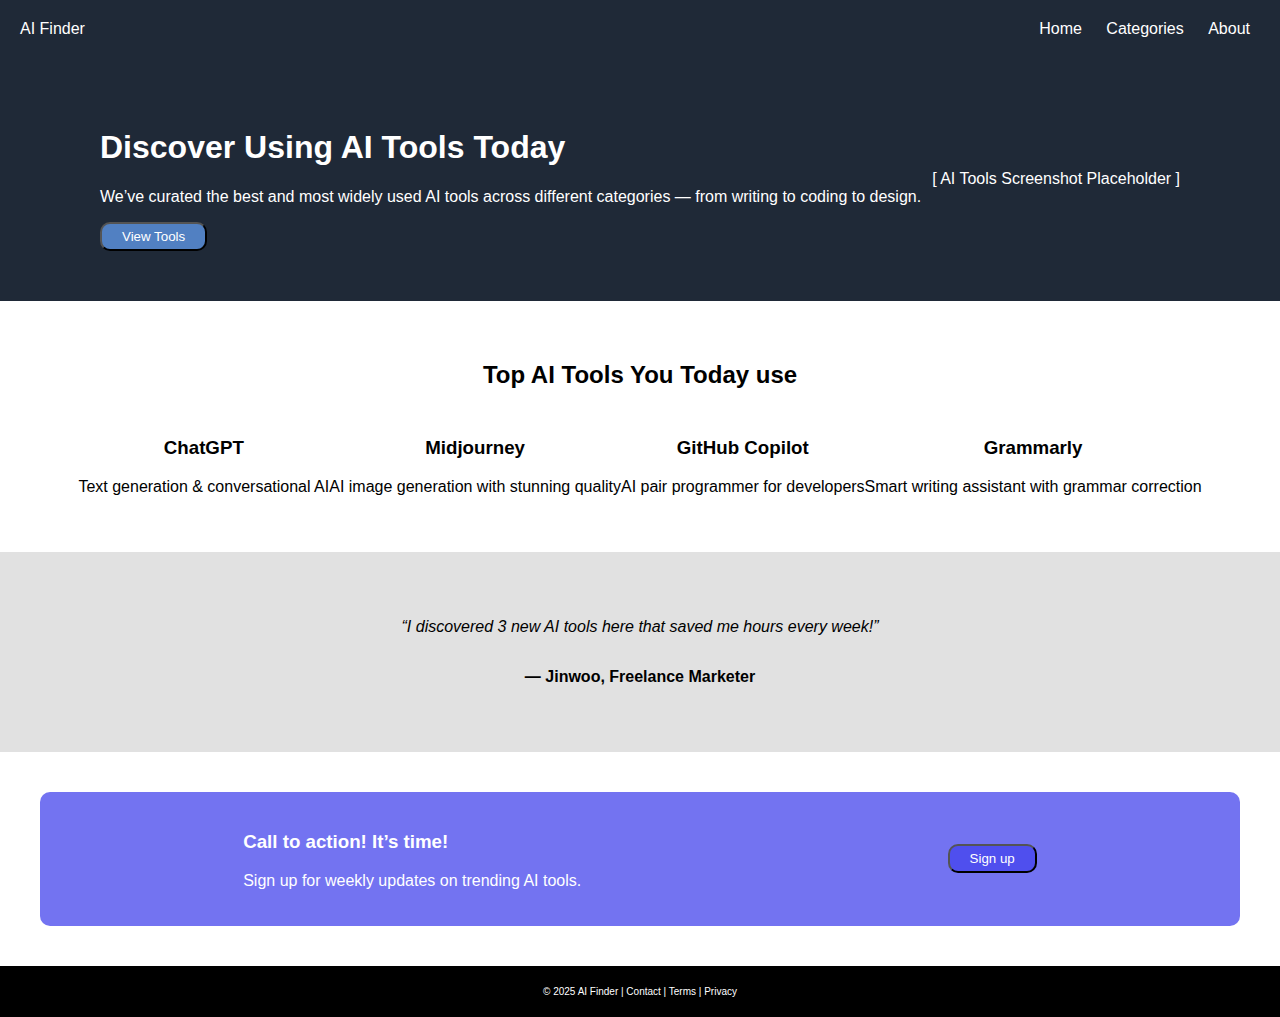
<file: remdingpage/index.html>
<!DOCTYPE html>
<html lang="en">
<head>
  <meta charset="UTF-8" />
  <meta name="viewport" content="width=device-width, initial-scale=1.0"/>
  <title>Top AI Tools</title>
  <link rel="stylesheet" href="styles.css" />
</head>
<body>

  <!-- Header Section -->
  <div class="header">
    <div class="logo">AI Finder</div>
    <div class="nav-links">
      <a href="#">Home</a>
      <a href="#">Categories</a>
      <a href="#">About</a>
    </div>
  </div>

  <!-- Hero Section -->
  <div class="hero">
    <div class="hero-text">
      <h1>Discover Using AI Tools Today</h1>
      <p>We’ve curated the best and most widely used AI tools across different categories — from writing to coding to design.</p>
      <button>View Tools</button>
    </div>
    <div class="hero-image">
      <div class="placeholder">[ AI Tools Screenshot Placeholder ]</div>
    </div>
  </div>

  <!-- Info Section -->
  <div class="info-section">
    <h2>Top AI Tools You Today use</h2>
    <div class="cards">
      <div class="card">
        <h3>ChatGPT</h3>
        <p>Text generation & conversational AI</p>
      </div>
      <div class="card">
        <h3>Midjourney</h3>
        <p>AI image generation with stunning quality</p>
      </div>
      <div class="card">
        <h3>GitHub Copilot</h3>
        <p>AI pair programmer for developers</p>
      </div>
      <div class="card">
        <h3>Grammarly</h3>
        <p>Smart writing assistant with grammar correction</p>
      </div>
    </div>
  </div>

  <!-- Testimonial Section -->
  <div class="testimonial">
    <p><em>“I discovered 3 new AI tools here that saved me hours every week!”</em></p>
    <p id="name"><strong>— Jinwoo, Freelance Marketer</strong></p>
  </div>

  <!-- Call to Action -->
  <div class="call-to-action">
    <div class="cta-text">
      <h3>Call to action! It’s time!</h3>
      <p>Sign up for weekly updates on trending AI tools.</p>
    </div>
    <button>Sign up</button>
  </div>

  <!-- Footer -->
  <footer>
    <p>© 2025 AI Finder | Contact | Terms | Privacy</p>
  </footer>

</body>
</html>
</file>
<file: remdingpage/styles.css>
a {
    text-decoration: none;
    color: white;
    margin: 0 10px;
}

body {
    font-family: -apple-system, BlinkMacSystemFont, 'Segoe UI', Roboto, Oxygen, Ubuntu, Cantarell, 'Open Sans', 'Helvetica Neue', sans-serif;
    margin: 0;
    min-height: 100vh;
    display: flex;
    flex-direction: column;

}

.header {
    display: flex;
    justify-content: space-between;
    align-items: center;
    padding: 20px;
}

.header,
.hero {
    background-color: #1f2937;
    color: white;
}


.hero {
    display: flex;
    justify-content: space-between;
    align-items: center;
    padding: 50px 100px;
    background-color: #1f2937;
}

button {
    color: white;
    background-color: #5180c2;
    padding: 5px 20px;
    border-radius: 10px;

}


.info-section {
    display: flex;
    flex-direction: column;
    justify-content: center;
    padding: 10px;
    align-items: center;
    text-align: center;
    padding: 40px;
    gap: 10px;
}

.cards {
    display: flex;
}

.testimonial {
    background-color: rgba(128, 128, 128, 0.236);
    display: flex;
    flex-direction: column;
    align-items: center;
    padding: 50px;
}

.call-to-action {
    display: flex;
    align-items: center;
    justify-content: space-around;
    background-color: rgba(67, 67, 236, 0.747);
    color: white;
    padding: 20px;
    margin: 40px;
    border-radius: 10px;

}
.call-to-action button {
    background-color: rgba(67, 67, 236, 0.747);

}



footer {
    display: flex;
    background-color: black;
    color: white;
    justify-content: center;
    font-size: 10px;
    padding: 10px;
}
</file>
